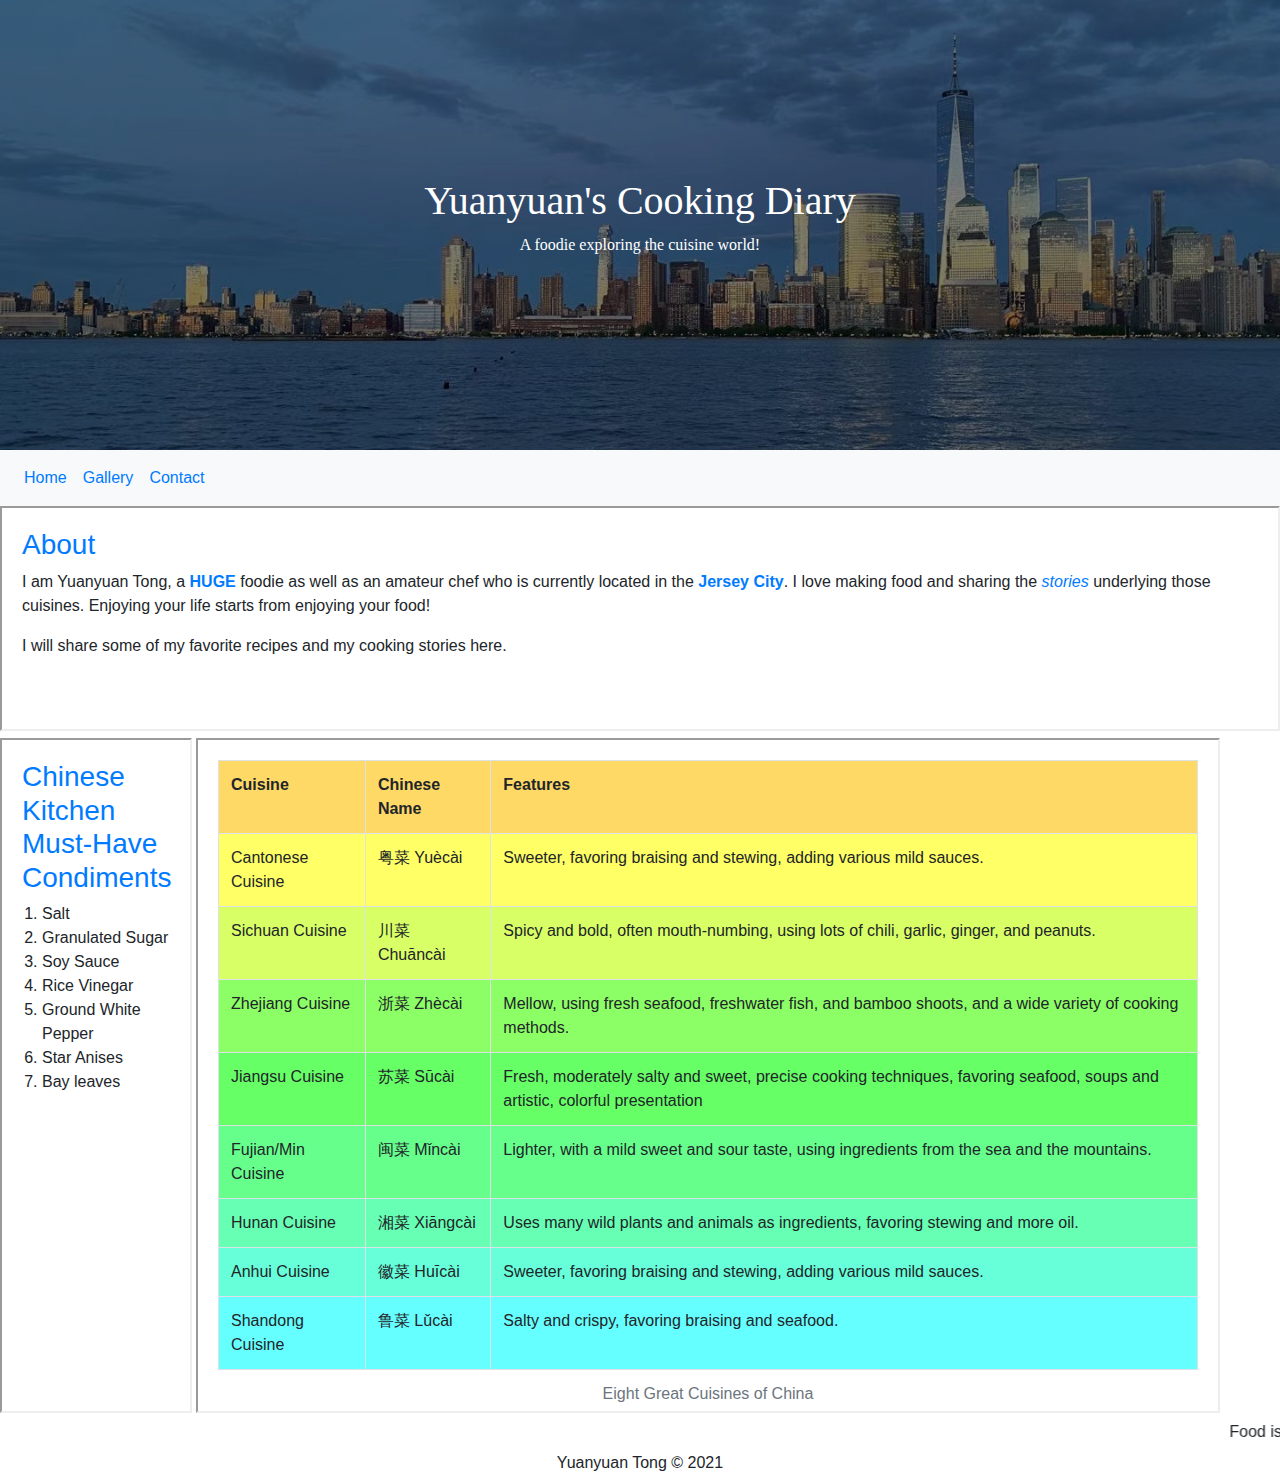
<file: Task2/index.html>
<!DOCTYPE html>
<html lang="en">

<head>
    <meta charset="UTF-8">
    <meta name="viewport" content="width=device-width, initial-scale=1.0">
    <link rel="stylesheet" href="styles/style.css">
    <link rel="stylesheet" href="https://maxcdn.bootstrapcdn.com/bootstrap/4.5.2/css/bootstrap.min.css">
    <title>Task2 - Static Webpage Demo - Home</title>
</head>

<body>
    <header class="hero-image">
        <div class="hero-text">
            <h1>Yuanyuan's Cooking Diary</h1>
            <p>A foodie exploring the cuisine world!</p>
        </div>
    </header>


    <nav class="navbar navbar-expand-sm bg-light">

        <!-- Links -->
        <ul class="navbar-nav">
            <li class="nav-item">
                <a class="nav-link" href="index.html">Home</a>
            </li>
            <li class="nav-item">
                <a class="nav-link" href="gallery.html">Gallery</a>
            </li>
            <li class="nav-item">
                <a class="nav-link" href="contact.html">Contact</a>
            </li>
        </ul>

    </nav>


    <iframe name="bio" width="100%" height="25%" src="about.html"></iframe>
    <iframe name="must-have"  width="15%" height="75%" src="musthave.html"></iframe>
    <iframe name="cuisine" width="80%" height="75%" src="cuisine.html"></iframe>

    <marquee>Food is a big part of culture!</marquee>

    <footer>
        <p>Yuanyuan Tong &copy 2021</p>
    </footer>

</body>

</html>
</file>
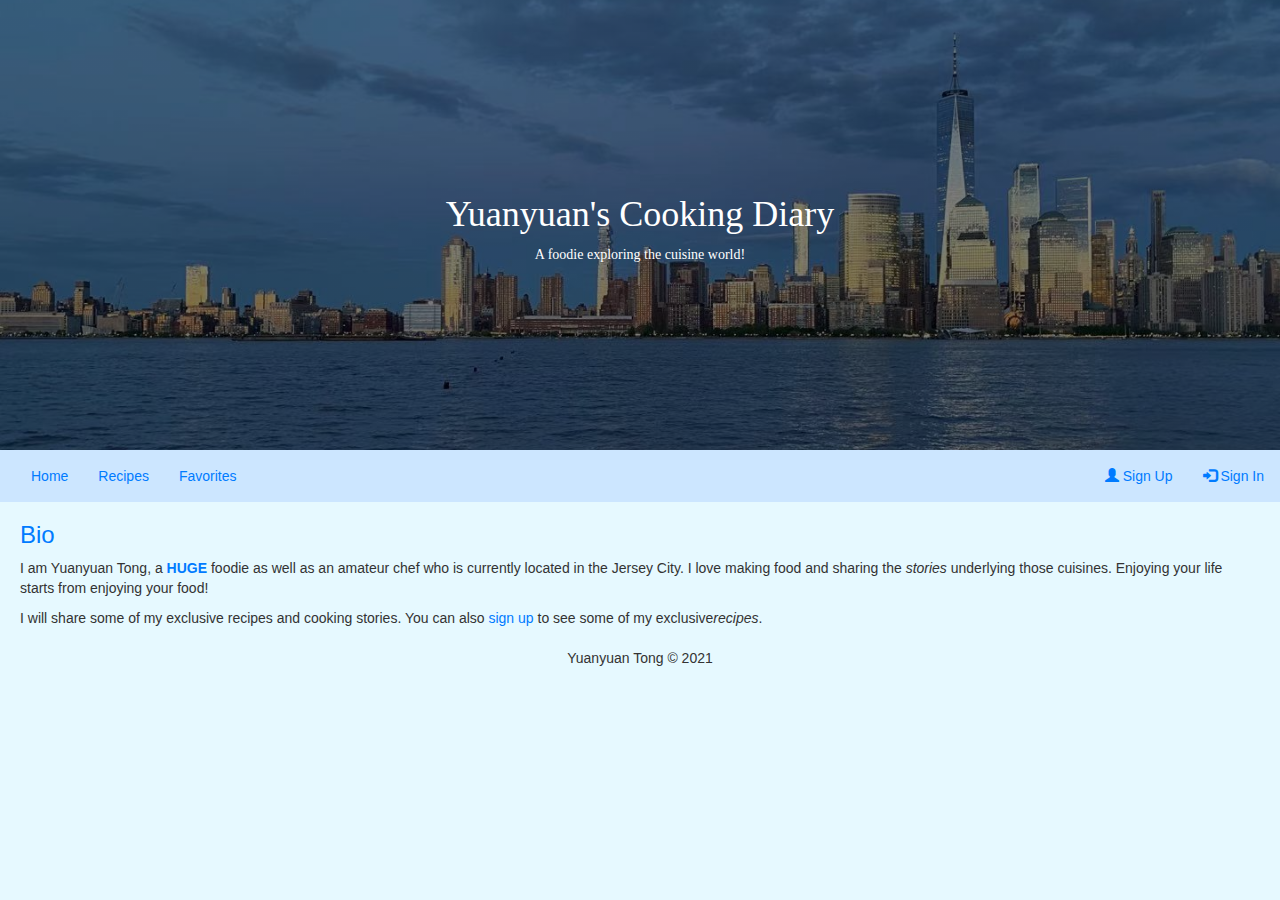
<file: Task3/Recipe Coolection/src/main/webapp/index.html>
<!DOCTYPE html>
<html lang="en">
<head>
<title>Task 3 - Home</title>
<meta charset="utf-8">
<meta name="viewport" content="width=device-width, initial-scale=1">
<link rel="stylesheet"
	href="https://maxcdn.bootstrapcdn.com/bootstrap/3.4.1/css/bootstrap.min.css">
<link rel="stylesheet" href="css/style.css">
<script
	src="https://ajax.googleapis.com/ajax/libs/jquery/3.5.1/jquery.min.js"></script>
<script
	src="https://maxcdn.bootstrapcdn.com/bootstrap/3.4.1/js/bootstrap.min.js"></script>
</head>
<body>
	<header class="hero-image">
		<div class="hero-text">
			<h1>Yuanyuan's Cooking Diary</h1>
			<p>A foodie exploring the cuisine world!</p>
		</div>
	</header>
	
	<!-- navbar -->
	<nav class="navbar navbar-dark">
		<div class="container-fluid">
			<ul class="nav navbar-nav">
				<li class="active"><a href="#">Home</a></li>
				<li><a href="#">Recipes</a></li>
				<li><a href="#">Favorites</a></li>
			</ul>
			<ul class="nav navbar-nav navbar-right">
				<li><a href="signup.jsp"><span class="glyphicon glyphicon-user"></span>
						Sign Up</a></li>
				<li><a href="login.jsp"><span class="glyphicon glyphicon-log-in"></span>
						Sign In</a></li>
			</ul>
		</div>
	</nav>
	
	<section id="bio">
		<div class="content">
			<h3>Bio</h3>
			<p>I am Yuanyuan Tong, a <b>HUGE</b> foodie as well as an amateur chef who is currently located in the Jersey City. I love making food and sharing the <em>stories</em> underlying those cuisines. Enjoying your life starts from enjoying your food!</p>

			<p>I will share some of my exclusive recipes and cooking stories. You can also <a href="#">sign up</a> to see some of my exclusive<em>recipes</em>.</p>
		</div>
	</section>
	<footer>
        <p>Yuanyuan Tong &copy 2021</p>
    </footer>

</body>
</html>
</file>
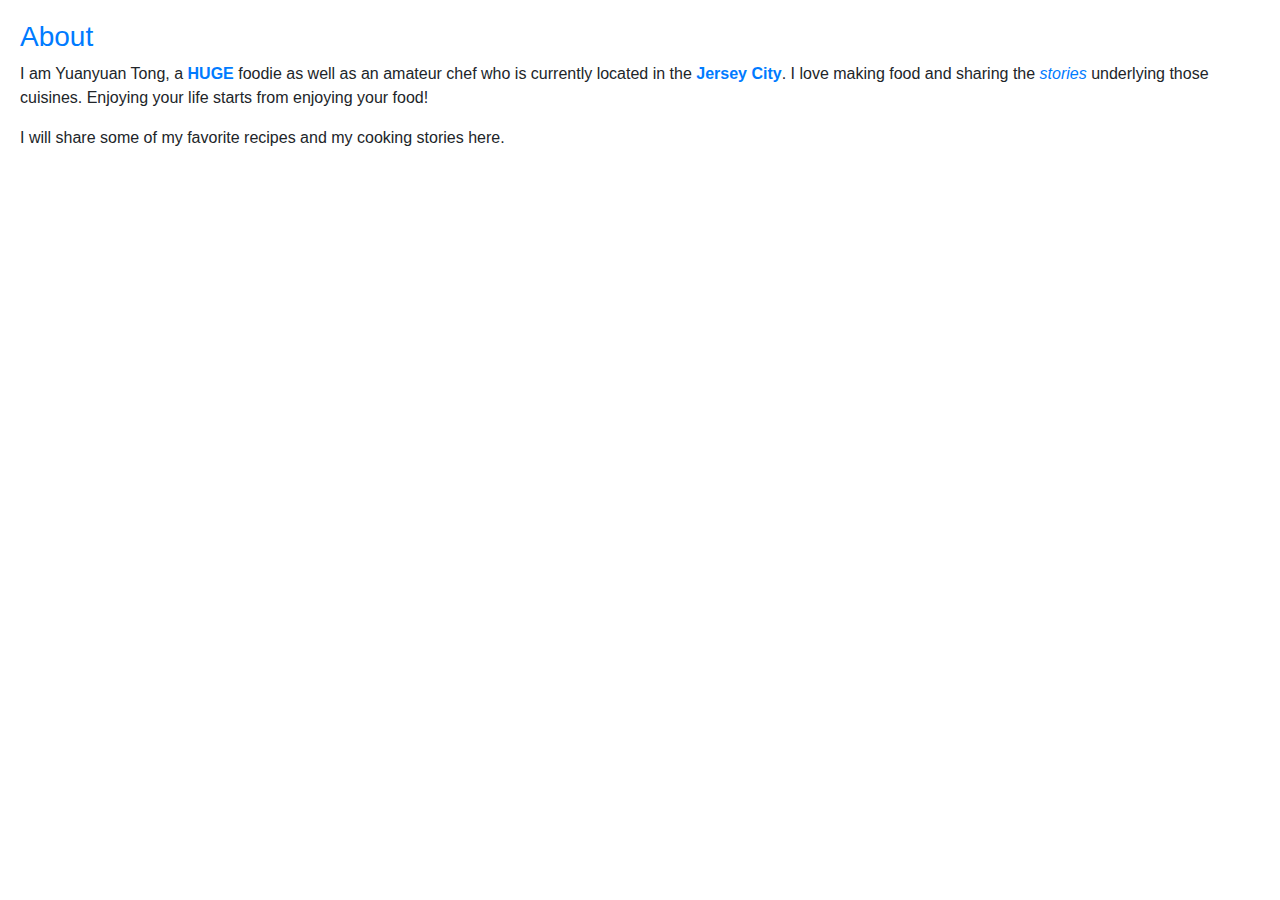
<file: Task2/about.html>
<!DOCTYPE html>
<html lang="en">
<head>
    <meta charset="UTF-8">
    <meta name="viewport" content="width=device-width, initial-scale=1.0">
    <link rel="stylesheet" href="https://maxcdn.bootstrapcdn.com/bootstrap/4.5.2/css/bootstrap.min.css">
    <title>Bio</title>
    <style>
        .content {
            margin: 20px;
        }
        h3, b, em {
            color: #007bff;
        }
    </style>
</head>
<body>
    <div class="content">
        <h3>About</h3>
        <p>I am Yuanyuan Tong, a <b>HUGE</b> foodie as well as an amateur chef who is currently located in the <b>Jersey City</b>. I love making food and sharing the <em>stories</em> underlying those cuisines. Enjoying your life starts from enjoying your food!</p>

        <p>I will share some of my favorite recipes and my cooking stories here.</p>
    </div>
</body>
</html>
</file>
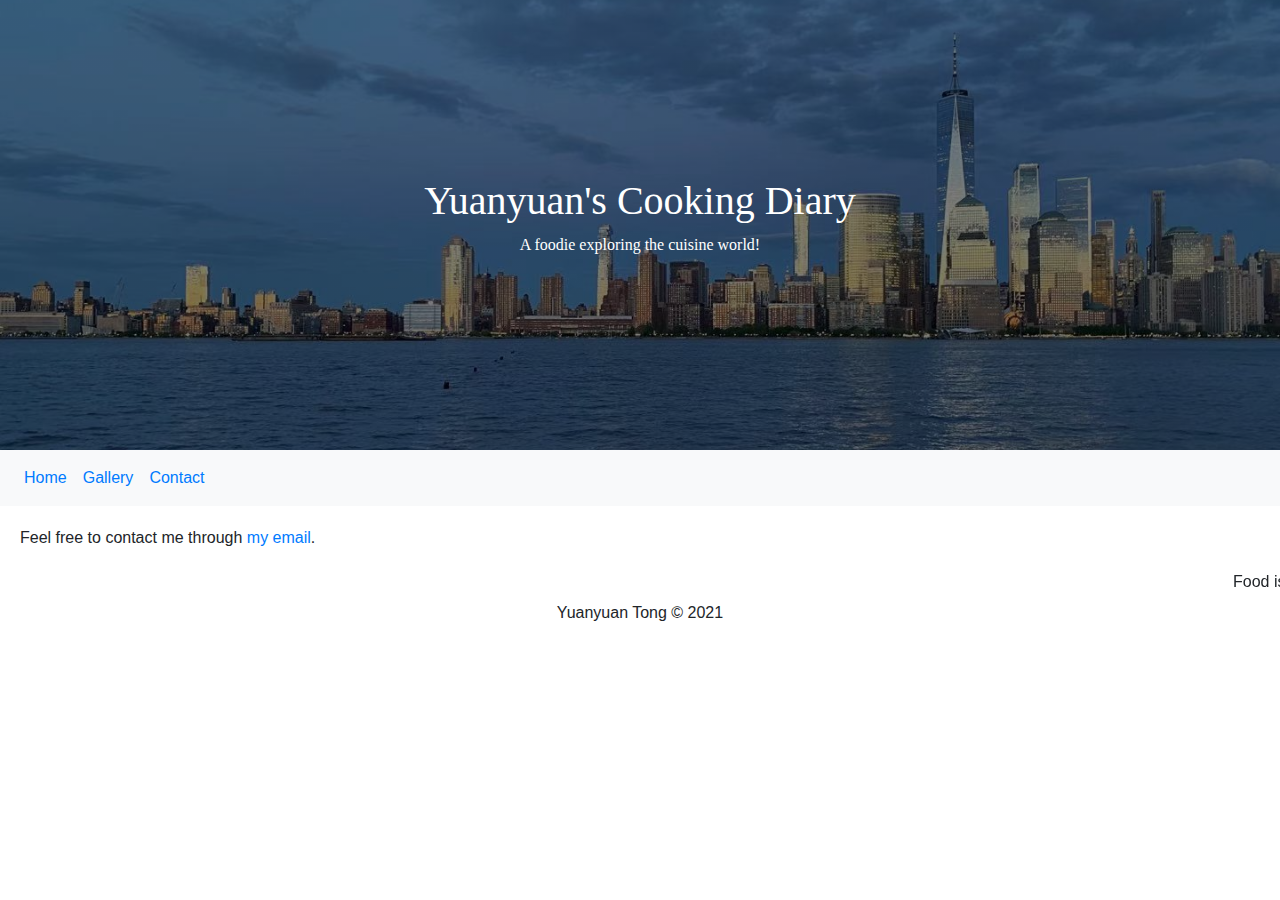
<file: Task2/contact.html>
<!DOCTYPE html>
<html lang="en">

<head>
    <meta charset="UTF-8">
    <meta name="viewport" content="width=device-width, initial-scale=1.0">
    <link rel="stylesheet" href="styles/style.css">
    <link rel="stylesheet" href="https://maxcdn.bootstrapcdn.com/bootstrap/4.5.2/css/bootstrap.min.css">
    <title>Task2 - Static Webpage Demo - Contact</title>
    <style>
        .content {
            margin: 20px;
        }
    </style>
</head>

<body>
    <header class="hero-image">
        <div class="hero-text">
            <h1>Yuanyuan's Cooking Diary</h1>
            <p>A foodie exploring the cuisine world!</p>
        </div>
    </header>


    <nav class="navbar navbar-expand-sm bg-light">

        <!-- Links -->
        <ul class="navbar-nav">
            <li class="nav-item">
                <a class="nav-link" href="index.html">Home</a>
            </li>
            <li class="nav-item">
                <a class="nav-link" href="gallery.html">Gallery</a>
            </li>
            <li class="nav-item">
                <a class="nav-link" href="contact.html">Contact</a>
            </li>
        </ul>

    </nav>
    <div class="content">
        <p>Feel free to contact me through <a href="mailto:t-sapphire@hotmail.com">my email</a>.</p>
    </div>
    

    <marquee>Food is a big part of culture!</marquee>

    <footer>
        <p>Yuanyuan Tong &copy 2021</p>
    </footer>

</body>

</html>
</file>
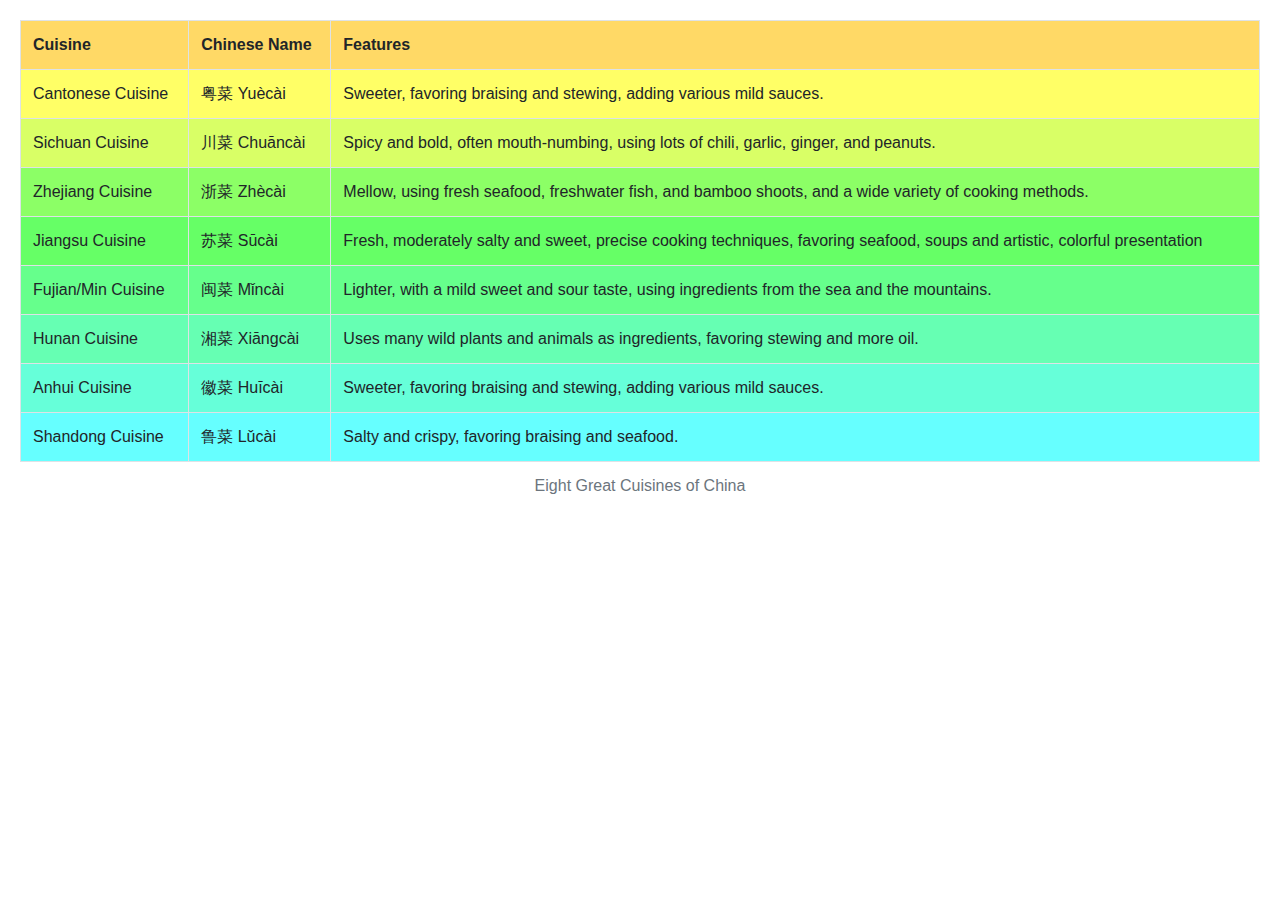
<file: Task2/cuisine.html>
<!DOCTYPE html>
<html lang="en">

<head>
    <meta charset="UTF-8">
    <meta name="viewport" content="width=device-width, initial-scale=1.0">
    <link rel="stylesheet" href="https://maxcdn.bootstrapcdn.com/bootstrap/4.5.2/css/bootstrap.min.css">
    <script src="https://ajax.googleapis.com/ajax/libs/jquery/3.5.1/jquery.min.js"></script>
    <title>Cuisine</title>
    <style>
        .content {
            margin: 20px;
        }

        table caption {
            text-align: center;
        }

        h3 {
            color: #007bff;
        }
    </style>
</head>

<body>
    <div class="content">
        <table id="tb01" class="table table-bordered" style="width:100%">
            <caption>Eight Great Cuisines of China</caption>
            <tr>
                <th>Cuisine</th>
                <th>Chinese Name</th>
                <th>Features</th>
            </tr>
            <tr>
                <td>Cantonese Cuisine</th>
                <td>粤菜 Yuècài</td>
                <td>Sweeter, favoring braising and stewing, adding various mild sauces.</td>
            </tr>
            <tr>
                <td>Sichuan Cuisine</th>
                <td>川菜 Chuāncài</td>
                <td>Spicy and bold, often mouth-numbing, using lots of chili, garlic, ginger, and peanuts.</td>
            </tr>
            <tr>
                <td>Zhejiang Cuisine</th>
                <td>浙菜 Zhècài</td>
                <td>Mellow, using fresh seafood, freshwater fish, and bamboo shoots, and a wide variety of cooking
                    methods.</td>
            </tr>
            <tr>
                <td>Jiangsu Cuisine</th>
                <td>苏菜 Sūcài</td>
                <td>Fresh, moderately salty and sweet, precise cooking techniques, favoring seafood, soups and artistic,
                    colorful presentation</td>
            </tr>
            <tr>
                <td>Fujian/Min Cuisine</th>
                <td>闽菜 Mǐncài</td>
                <td>Lighter, with a mild sweet and sour taste, using ingredients from the sea and the mountains.</td>
            </tr>
            <tr>
                <td>Hunan Cuisine</th>
                <td>湘菜 Xiāngcài</td>
                <td>Uses many wild plants and animals as ingredients, favoring stewing and more oil.</td>
            </tr>
            <tr>
                <td>Anhui Cuisine</th>
                <td>徽菜 Huīcài</td>
                <td>Sweeter, favoring braising and stewing, adding various mild sauces.</td>
            </tr>
            <tr>
                <td>Shandong Cuisine</th>
                <td>鲁菜 Lǔcài</td>
                <td>Salty and crispy, favoring braising and seafood.</td>
            </tr>
        </table>
    </div>
</body>
<script>
    $(document).ready(function () {
        var colors = ['#ffb366', '#ffd966', '#ffff66', '#d9ff66', '#8cff66', '#66ff66', '#66ff8c', '#66ffb3', '#66ffd9', '#66ffff'];
        $.each(colors, function (index, val) {
            for (var i = 1; i < index + 1; i++) {
                $("table tr:nth-child("+index+")" ).css("background-color", val);
            }
        });

    });
</script>

</html>
</file>
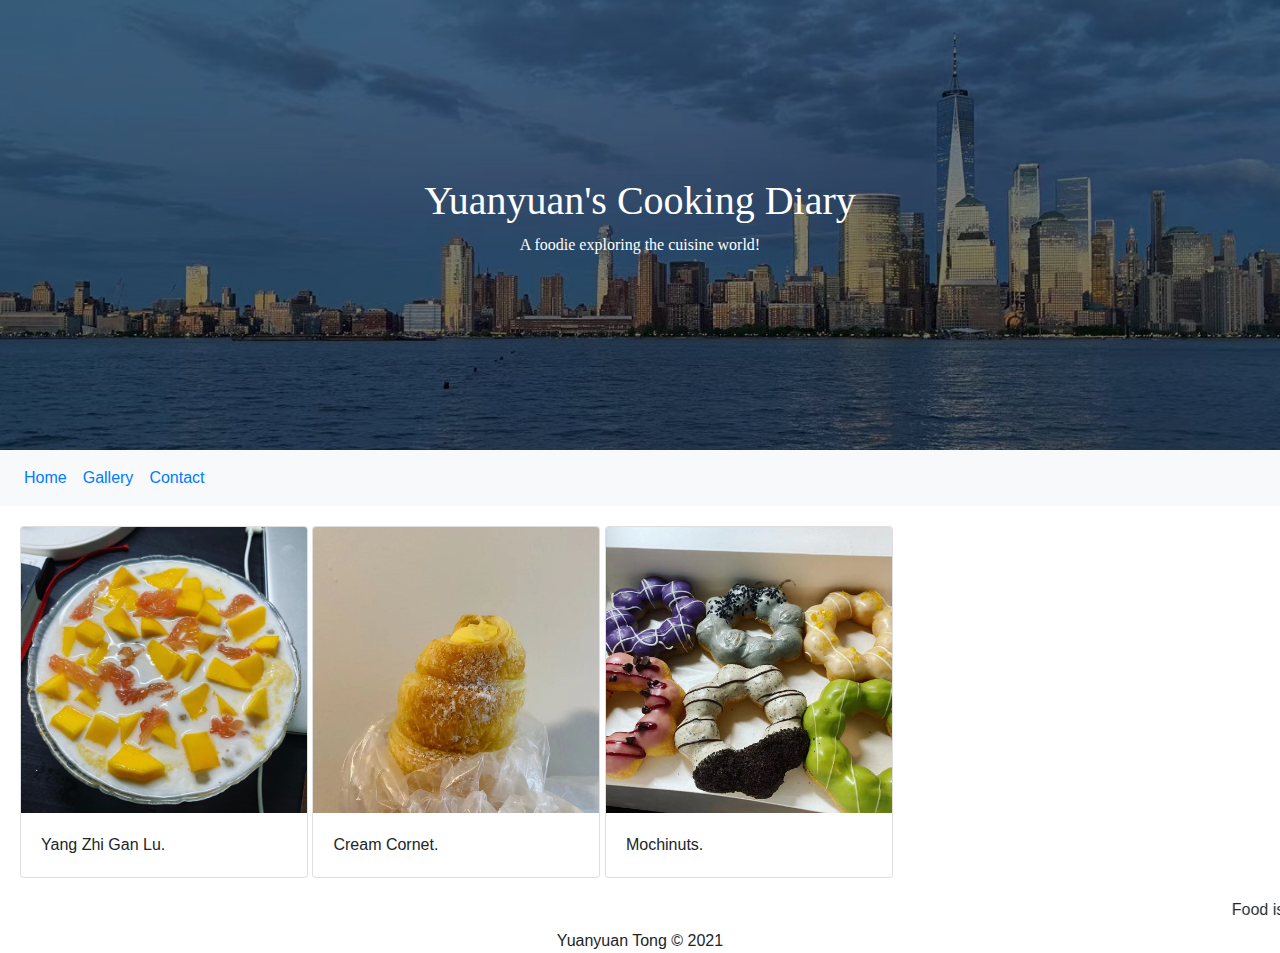
<file: Task2/gallery.html>
<!DOCTYPE html>
<html lang="en">

<head>
    <meta charset="UTF-8">
    <meta name="viewport" content="width=device-width, initial-scale=1.0">
    <link rel="stylesheet" href="styles/style.css">
    <link rel="stylesheet" href="https://maxcdn.bootstrapcdn.com/bootstrap/4.5.2/css/bootstrap.min.css">
    <title>Task2 - Static Webpage Demo - Contact</title>
    <style>
        .content {
            margin: 20px;
        }
        .card {
            display:inline-block;
        }
    </style>
</head>

<body>
    <header class="hero-image">
        <div class="hero-text">
            <h1>Yuanyuan's Cooking Diary</h1>
            <p>A foodie exploring the cuisine world!</p>
        </div>
    </header>


    <nav class="navbar navbar-expand-sm bg-light">

        <!-- Links -->
        <ul class="navbar-nav">
            <li class="nav-item">
                <a class="nav-link" href="index.html">Home</a>
            </li>
            <li class="nav-item">
                <a class="nav-link" href="gallery.html">Gallery</a>
            </li>
            <li class="nav-item">
                <a class="nav-link" href="contact.html">Contact</a>
            </li>
        </ul>

    </nav>

    <div class="content">
        <div class="card" style="width: 18rem;">
            <img src="images/juice.jpg" class="card-img-top" alt="Yang Zhi Gan Lu">
            <div class="card-body">
                <p class="card-text">Yang Zhi Gan Lu.</p>
            </div>
        </div>
        <div class="card" style="width: 18rem;">
            <img src="images/creamcornet.jpg" class="card-img-top" alt="Cream Cornet">
            <div class="card-body">
                <p class="card-text">Cream Cornet.</p>
            </div>
        </div>
        <div class="card" style="width: 18rem;">
            <img src="images/mochi.jpg" class="card-img-top" alt="Mochinuts">
            <div class="card-body">
                <p class="card-text">Mochinuts.</p>
            </div>
        </div>
    </div>


    <marquee>Food is a big part of culture!</marquee>

    <footer>
        <p>Yuanyuan Tong &copy 2021</p>
    </footer>
</body>

</html>
</file>
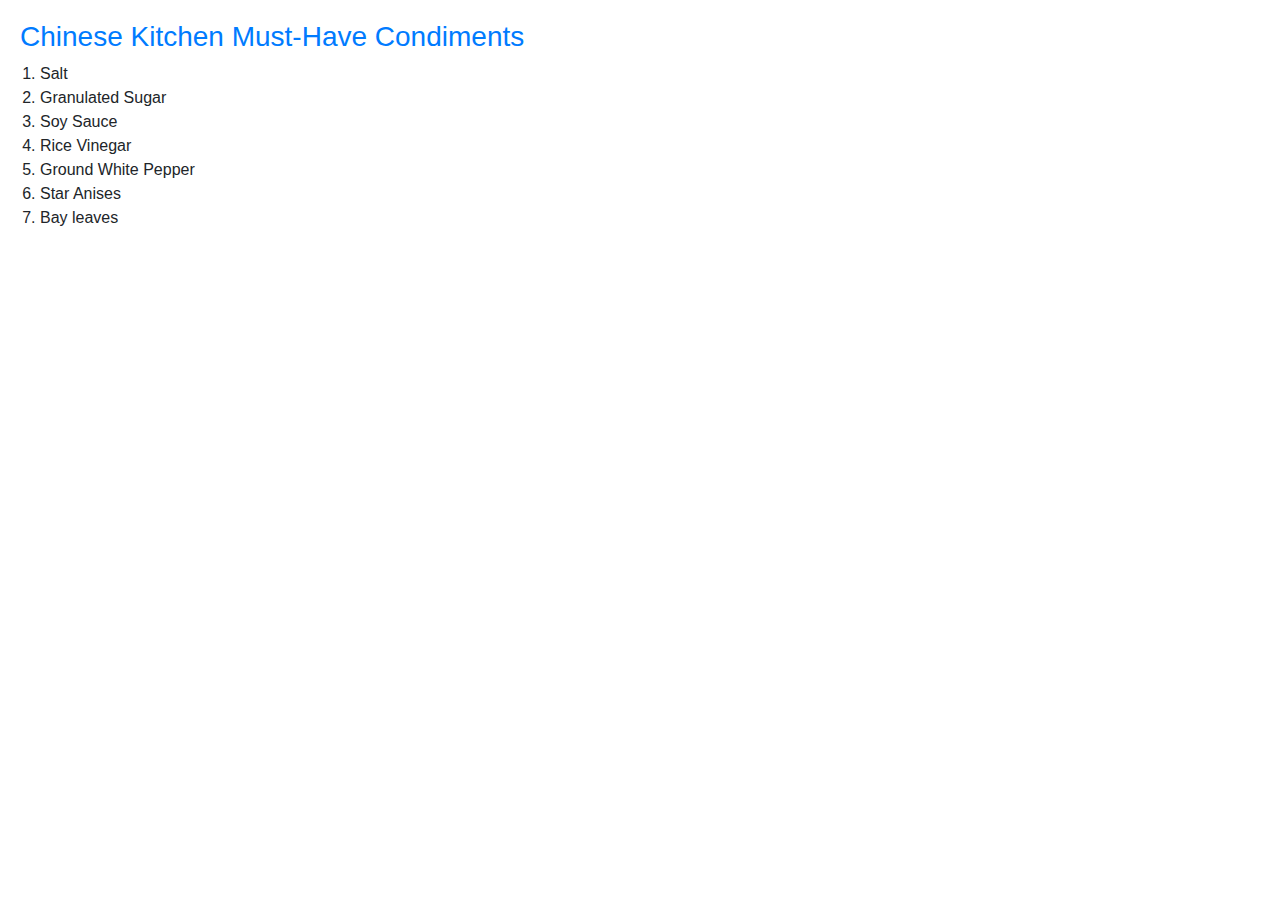
<file: Task2/musthave.html>
<!DOCTYPE html>
<html lang="en">

<head>
    <meta charset="UTF-8">
    <meta name="viewport" content="width=device-width, initial-scale=1.0">
    <link rel="stylesheet" href="https://maxcdn.bootstrapcdn.com/bootstrap/4.5.2/css/bootstrap.min.css">
    <style>
        .content {
            margin: 20px;
        }

        ol {
            margin-left: 20px;
            padding-left: 0;
        }
        h3 {
            color: #007bff;
        }
    </style>
    <title>Must Haves</title>
</head>

<body>
    <div class="content">
        <h3>Chinese Kitchen Must-Have Condiments</h3>
        <ol type="1">
            <li>Salt</li>
            <li>Granulated Sugar</li>
            <li>Soy Sauce</li>
            <li>Rice Vinegar</li>
            <li>Ground White Pepper</li>
            <li>Star Anises</li>
            <li>Bay leaves</li>
        </ol>
    </div>
</body>

</html>
</file>
<file: Task2/styles/style.css>
body, html {
  height: 100%;
}

/* The hero image */
.hero-image {
  /* Use "linear-gradient" to add a darken background effect to the image (photographer.jpg). This will make the text easier to read */
  background-image: linear-gradient(rgba(0, 0, 0, 0.5), rgba(0, 0, 0, 0.5)), url("../images/JerseyCity.jpg");
  /* Set a specific height */
  height: 50%;

  /* Position and center the image to scale nicely on all screens */
  background-position: 50% 30%;
  background-repeat: no-repeat;
  background-size: cover;
  position: relative;
}

/* Place text in the middle of the image */
.hero-text {
  text-align: center;
  position: absolute;
  font-family: Georgia, 'Times New Roman', Times, serif;
  top: 50%;
  left: 50%;
  transform: translate(-50%, -50%);
  color: white;
}

footer {
  text-align: center;
}
</file>
<file: Task3/Recipe Coolection/src/main/webapp/css/style.css>
body, html {
  height: 100%;
  background-color:  #e6f9ff;
}

/* remove rounded corners of the navbar*/
.navbar {
    -webkit-border-radius: 0;
    -moz-border-radius: 0;
    border-radius: 0;
    background-color: #cce6ff;
}

/* The hero image */
.hero-image {
  /* Use "linear-gradient" to add a darken background effect to the image (photographer.jpg). This will make the text easier to read */
  background-image: linear-gradient(rgba(0, 0, 0, 0.5), rgba(0, 0, 0, 0.5)), url("../img/JerseyCity.jpg");
  /* Set a specific height */
  height: 50%;

  /* Position and center the image to scale nicely on all screens */
  background-position: 50% 30%;
  background-repeat: no-repeat;
  background-size: cover;
  position: relative;
}

/* Place text in the middle of the image */
.hero-text {
  text-align: center;
  position: absolute;
  font-family: Georgia, 'Times New Roman', Times, serif;
  top: 50%;
  left: 50%;
  transform: translate(-50%, -50%);
  color: white;
}

#bio {
	margin: 20px; 
}  

#bio h3, b, a{
	color: #007bff;
}

footer {
  text-align: center;
}

.form-signin {
  width: 100%;
  max-width: 330px;
  padding: 15px;
  margin: 0 auto;
}
.form-signin .checkbox {
  font-weight: 400;
}
.form-signin .form-control {
  position: relative;
  box-sizing: border-box;
  height: auto;
  padding: 10px;
  font-size: 16px;
}
.form-signin .form-control:focus {
  z-index: 2;
}
.form-signin input[type="email"] {
  margin-bottom: -1px;
  border-bottom-right-radius: 0;
  border-bottom-left-radius: 0;
}
.form-signin input[type="password"] {
  margin-bottom: 10px;
  border-top-left-radius: 0;
  border-top-right-radius: 0;
}
</file>
